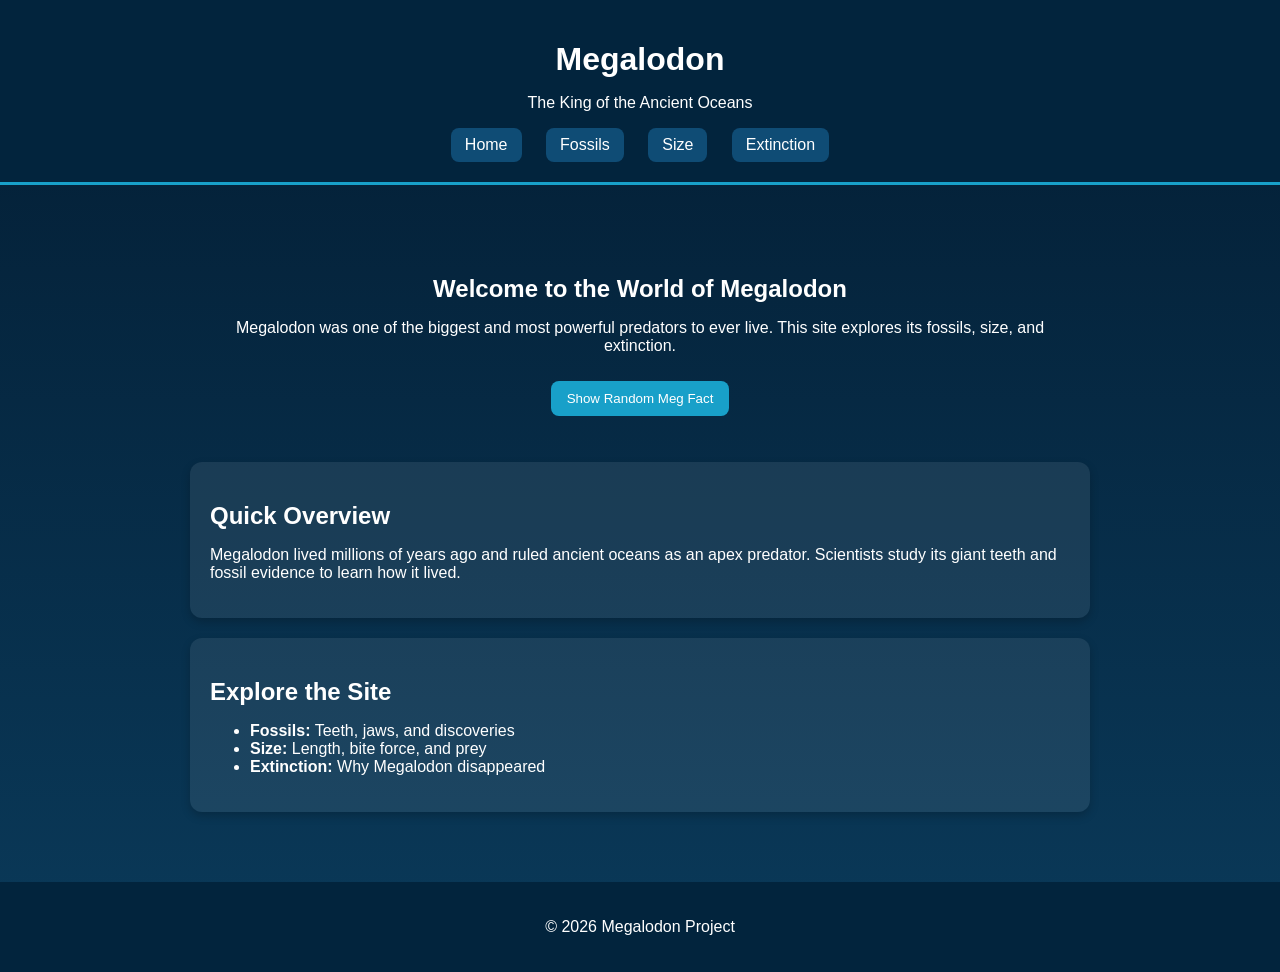
<file: index.html>
<!DOCTYPE html>
<html lang="en">
<head>
  <meta charset="UTF-8" />
  <meta name="viewport" content="width=device-width, initial-scale=1.0" />
  <title>Megalodon | Home</title>
  <link rel="stylesheet" href="style.css" />
</head>
<body>
  <header>
    <h1>Megalodon</h1>
    <p>The King of the Ancient Oceans</p>

    <nav>
      <a href="index.html">Home</a>
      <a href="fossils.html">Fossils</a>
      <a href="size.html">Size</a>
      <a href="extinction.html">Extinction</a>
    </nav>
  </header>

  <main>
    <section class="hero">
      <h2>Welcome to the World of Megalodon</h2>
      <p>
        Megalodon was one of the biggest and most powerful predators to ever live.
        This site explores its fossils, size, and extinction.
      </p>
      <button id="factButton">Show Random Meg Fact</button>
      <p id="factOutput"></p>
    </section>

    <section class="card">
      <h2>Quick Overview</h2>
      <p>
        Megalodon lived millions of years ago and ruled ancient oceans as an apex predator.
        Scientists study its giant teeth and fossil evidence to learn how it lived.
      </p>
    </section>

    <section class="card">
      <h2>Explore the Site</h2>
      <ul>
        <li><strong>Fossils:</strong> Teeth, jaws, and discoveries</li>
        <li><strong>Size:</strong> Length, bite force, and prey</li>
        <li><strong>Extinction:</strong> Why Megalodon disappeared</li>
      </ul>
    </section>
  </main>

  <footer>
    <p>© 2026 Megalodon Project</p>
  </footer>

  <script src="script.js"></script>
</body>
</html>
</file>
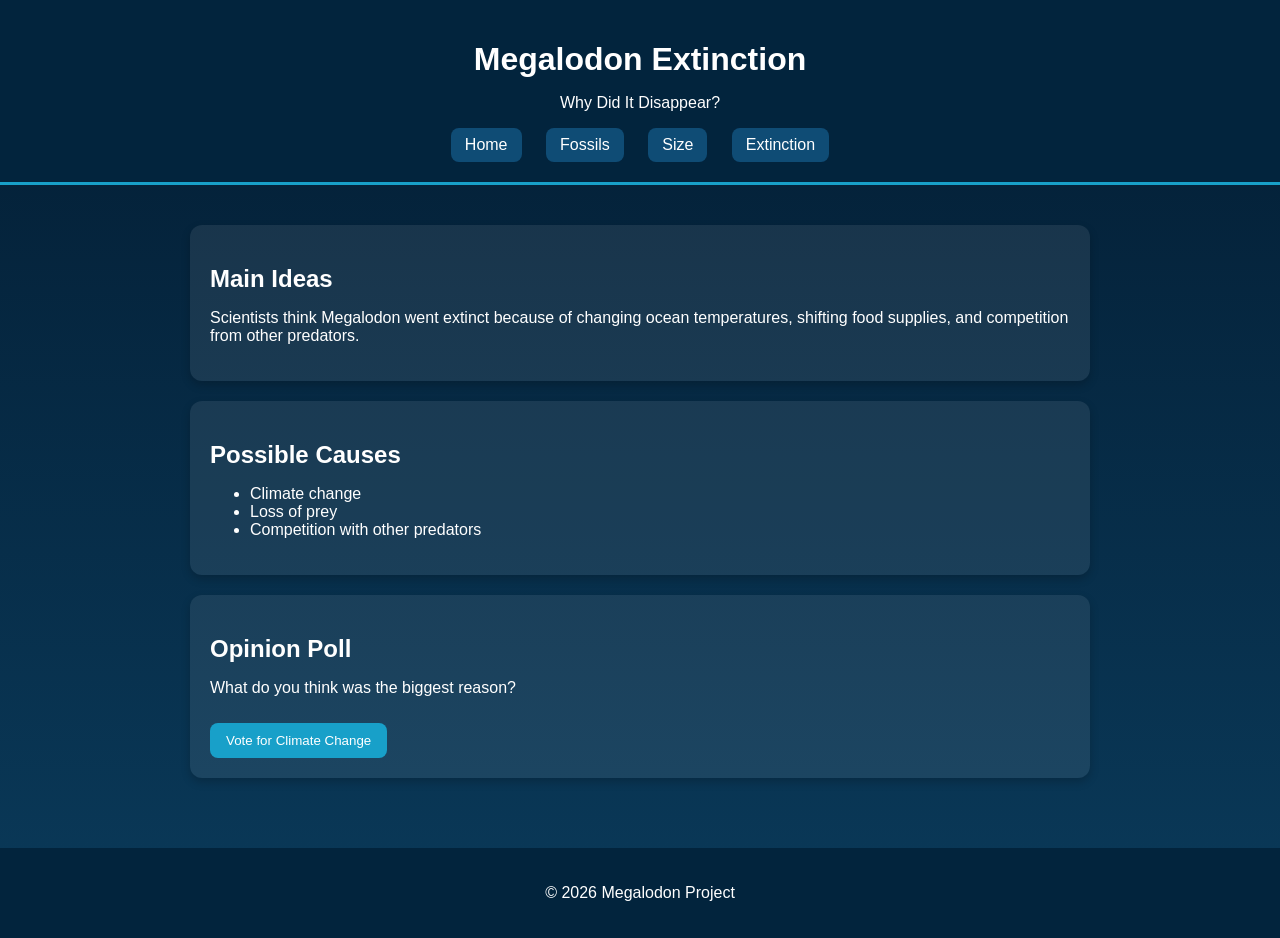
<file: extinction.html>
<!DOCTYPE html>
<html lang="en">
<head>
  <meta charset="UTF-8" />
  <meta name="viewport" content="width=device-width, initial-scale=1.0" />
  <title>Megalodon | Extinction</title>
  <link rel="stylesheet" href="style.css" />
</head>
<body>
  <header>
    <h1>Megalodon Extinction</h1>
    <p>Why Did It Disappear?</p>

    <nav>
      <a href="index.html">Home</a>
      <a href="fossils.html">Fossils</a>
      <a href="size.html">Size</a>
      <a href="extinction.html">Extinction</a>
    </nav>
  </header>

  <main>
    <section class="card">
      <h2>Main Ideas</h2>
      <p>
        Scientists think Megalodon went extinct because of changing ocean temperatures,
        shifting food supplies, and competition from other predators.
      </p>
    </section>

    <section class="card">
      <h2>Possible Causes</h2>
      <ul>
        <li>Climate change</li>
        <li>Loss of prey</li>
        <li>Competition with other predators</li>
      </ul>
    </section>

    <section class="card">
      <h2>Opinion Poll</h2>
      <p>What do you think was the biggest reason?</p>
      <button onclick="showAlert()">Vote for Climate Change</button>
    </section>
  </main>

  <footer>
    <p>© 2026 Megalodon Project</p>
  </footer>

  <script src="script.js"></script>
</body>
</html>
</file>
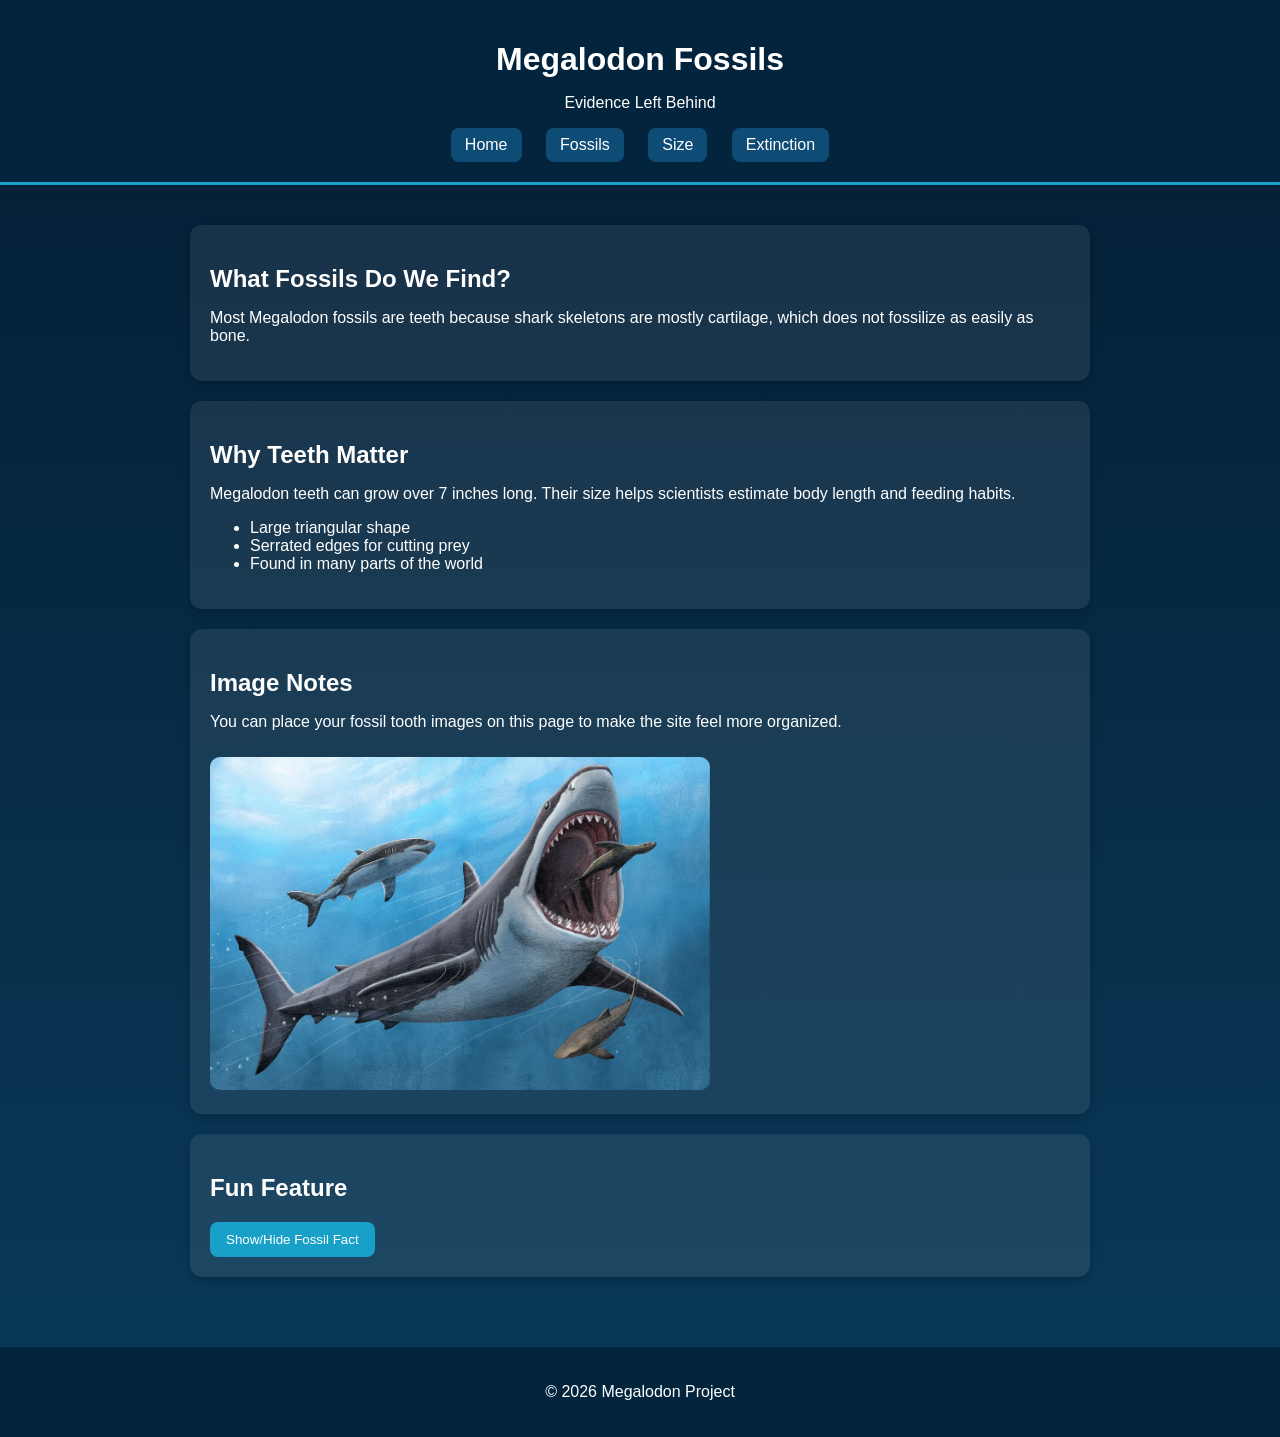
<file: fossils.html>
<!DOCTYPE html>
<html lang="en">
<head>
  <meta charset="UTF-8" />
  <meta name="viewport" content="width=device-width, initial-scale=1.0" />
  <title>Megalodon | Fossils</title>
  <link rel="stylesheet" href="style.css" />
</head>
<body>
  <header>
    <h1>Megalodon Fossils</h1>
    <p>Evidence Left Behind</p>

    <nav>
      <a href="index.html">Home</a>
      <a href="fossils.html">Fossils</a>
      <a href="size.html">Size</a>
      <a href="extinction.html">Extinction</a>
    </nav>
  </header>

  <main>
    <section class="card">
      <h2>What Fossils Do We Find?</h2>
      <p>
        Most Megalodon fossils are teeth because shark skeletons are mostly cartilage,
        which does not fossilize as easily as bone.
      </p>
    </section>

    <section class="card">
      <h2>Why Teeth Matter</h2>
      <p>
        Megalodon teeth can grow over 7 inches long. Their size helps scientists estimate
        body length and feeding habits.
      </p>
      <ul>
        <li>Large triangular shape</li>
        <li>Serrated edges for cutting prey</li>
        <li>Found in many parts of the world</li>
      </ul>
    </section>

    <section class="card">
      <h2>Image Notes</h2>
      <p>
        You can place your fossil tooth images on this page to make the site feel more organized.
      </p>
      <img src="IMG_2224.jpeg" alt="Megalodon fossil tooth" class="page-image" />
    </section>

    <section class="card">
      <h2>Fun Feature</h2>
      <button onclick="toggleFact('fossilFact')">Show/Hide Fossil Fact</button>
      <p id="fossilFact" class="hidden">
        Scientists often identify Megalodon by its giant fossil teeth because cartilage rarely survives.
      </p>
    </section>
  </main>

  <footer>
    <p>© 2026 Megalodon Project</p>
  </footer>

  <script src="script.js"></script>
</body>
</html>
</file>
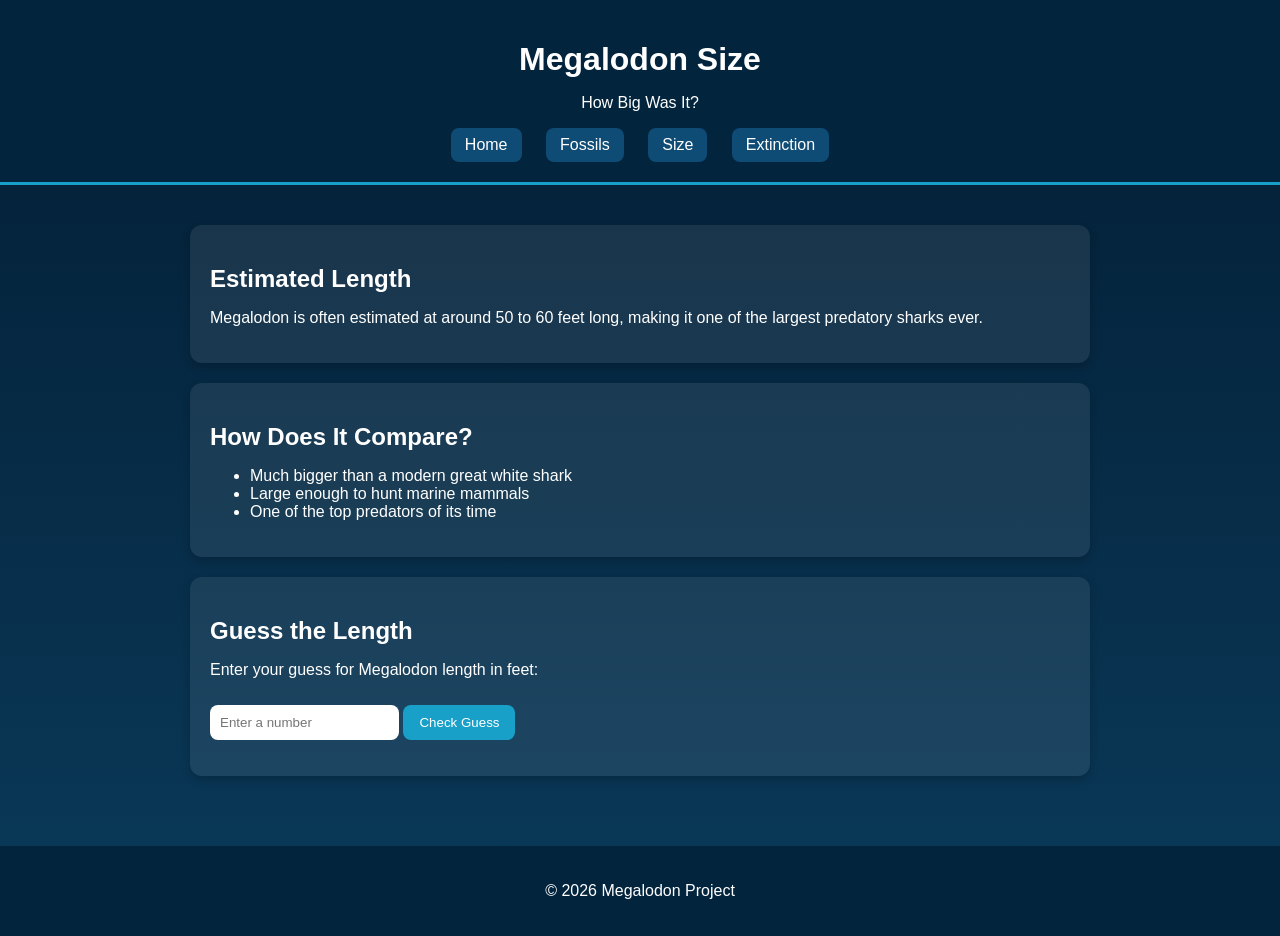
<file: size.html>
<!DOCTYPE html>
<html lang="en">
<head>
  <meta charset="UTF-8" />
  <meta name="viewport" content="width=device-width, initial-scale=1.0" />
  <title>Megalodon | Size</title>
  <link rel="stylesheet" href="style.css" />
</head>
<body>
  <header>
    <h1>Megalodon Size</h1>
    <p>How Big Was It?</p>

    <nav>
      <a href="index.html">Home</a>
      <a href="fossils.html">Fossils</a>
      <a href="size.html">Size</a>
      <a href="extinction.html">Extinction</a>
    </nav>
  </header>

  <main>
    <section class="card">
      <h2>Estimated Length</h2>
      <p>
        Megalodon is often estimated at around 50 to 60 feet long, making it one of the largest predatory sharks ever. 
      </p>
    </section>

    <section class="card">
      <h2>How Does It Compare?</h2>
      <ul>
        <li>Much bigger than a modern great white shark</li>
        <li>Large enough to hunt marine mammals</li>
        <li>One of the top predators of its time</li>
      </ul>
    </section>

    <section class="card">
      <h2>Guess the Length</h2>
      <p>Enter your guess for Megalodon length in feet:</p>
      <input type="number" id="lengthGuess" placeholder="Enter a number" />
      <button onclick="checkLength()">Check Guess</button>
      <p id="guessResult"></p>
    </section>
  </main>

  <footer>
    <p>© 2026 Megalodon Project</p>
  </footer>

  <script src="script.js"></script>
</body>
</html>
</file>
<file: style.css>
body {
  margin: 0;
  font-family: Arial, sans-serif;
  background: linear-gradient(to bottom, #031d33, #0a3a5a);
  color: white;
}

header {
  background-color: #02243d;
  text-align: center;
  padding: 20px;
  border-bottom: 3px solid #18a0c9;
}

h1, h2 {
  margin-bottom: 10px;
}

nav {
  margin-top: 15px;
}

nav a {
  color: white;
  text-decoration: none;
  margin: 0 10px;
  padding: 8px 14px;
  background-color: #0f4c75;
  border-radius: 8px;
  display: inline-block;
}

nav a:hover {
  background-color: #1b6ca8;
}

main {
  max-width: 900px;
  margin: 20px auto;
  padding: 20px;
}

.card {
  background-color: rgba(255, 255, 255, 0.08);
  padding: 20px;
  margin-bottom: 20px;
  border-radius: 12px;
  box-shadow: 0 4px 10px rgba(0,0,0,0.2);
}

.hero {
  text-align: center;
  padding: 30px;
}

button {
  background-color: #18a0c9;
  color: white;
  border: none;
  padding: 10px 16px;
  border-radius: 8px;
  cursor: pointer;
  margin-top: 10px;
}

button:hover {
  background-color: #1391b6;
}

input {
  padding: 10px;
  border-radius: 8px;
  border: none;
  margin-top: 10px;
}

footer {
  text-align: center;
  padding: 20px;
  background-color: #02243d;
  margin-top: 30px;
}

.page-image {
  width: 100%;
  max-width: 500px;
  border-radius: 10px;
  margin-top: 10px;
}

.hidden {
  display: none;
}
</file>
